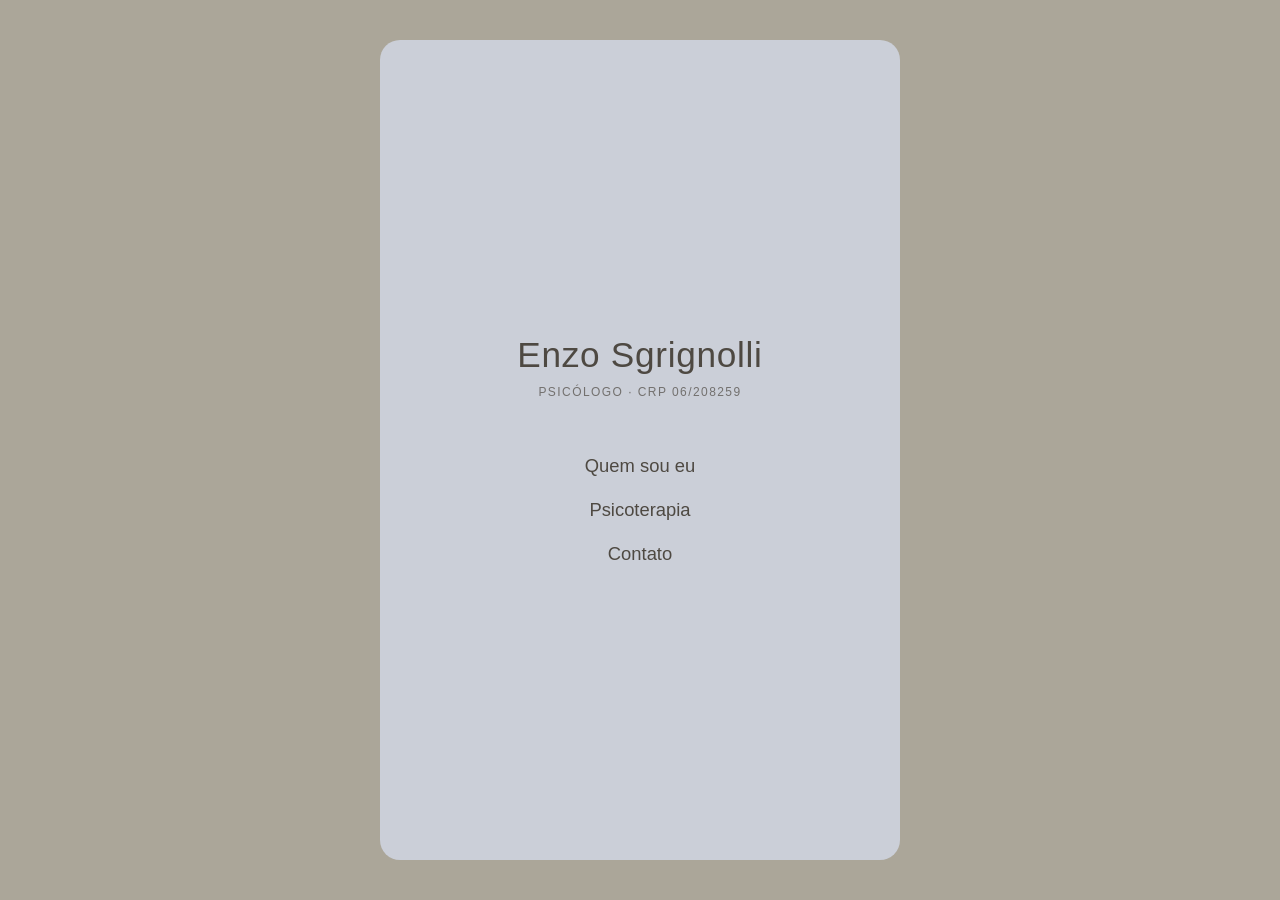
<file: index.html>
<!DOCTYPE html>
<html lang="pt-BR">
<head>
    <meta charset="UTF-8">
    <meta name="viewport" content="width=device-width, initial-scale=1.0">
    <title>Psicologia</title>

    <link rel="stylesheet" href="assets/css/style.css">
</head>

<body>

    <main class="home">

        <header class="identity">
            <h1>Enzo Sgrignolli</h1>
            <p>Psicólogo · CRP 06/208259</p>
        </header>

        <nav class="navigation" aria-label="Navegação principal">
            <a href="quemsoueu/index.html">Quem sou eu</a>
            <a href="psicoterapia/index.html">Psicoterapia</a>
            <a href="contato/index.html">Contato</a>
        </nav>

    </main>

</body>
</html>
</file>
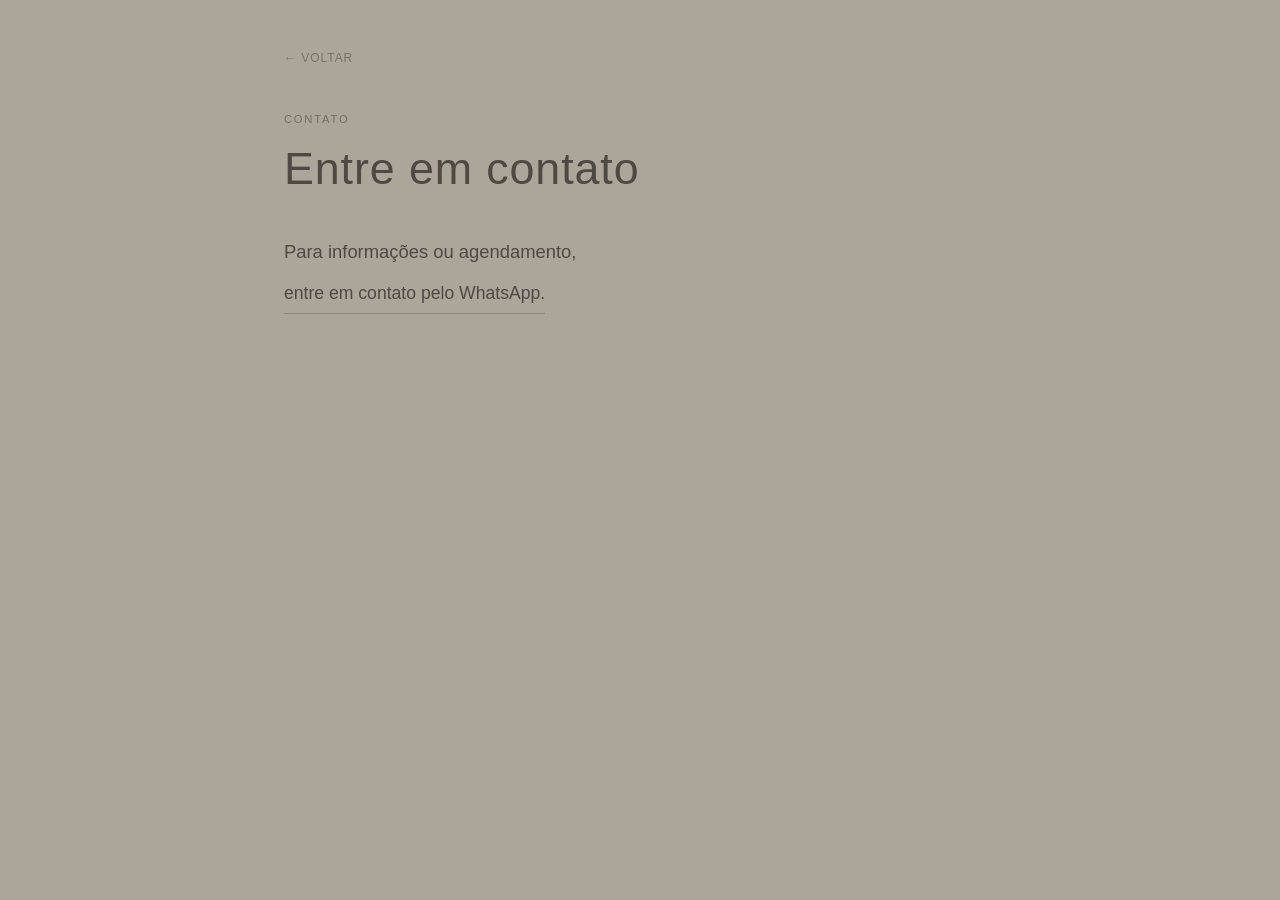
<file: contato/index.html>
<!DOCTYPE html>
<html lang="pt-BR">
<head>
    <meta charset="UTF-8">
    <meta name="viewport" content="width=device-width, initial-scale=1.0">

    <title>Contato — Enzo Sgrignolli</title>

    <link rel="stylesheet" href="../assets/css/style.css">
</head>

<body>

    <main class="page">

        <header class="page-header">

            <a class="back" href="../index.html">← Voltar</a>

            <div class="intro-text">

                <p class="eyebrow">Contato</p>

                <h1>Entre em contato</h1>

               <p class="intro-description">
    Para informações ou agendamento,
    <a class="contact-link"
       href="https://wa.me/message/YO6IO7GV5HVXE1"
       target="_blank"
       rel="noopener noreferrer">
        entre em contato pelo WhatsApp.
    </a>
</p>

            </div>

        </header>

    </main>

</body>
</html>
</file>
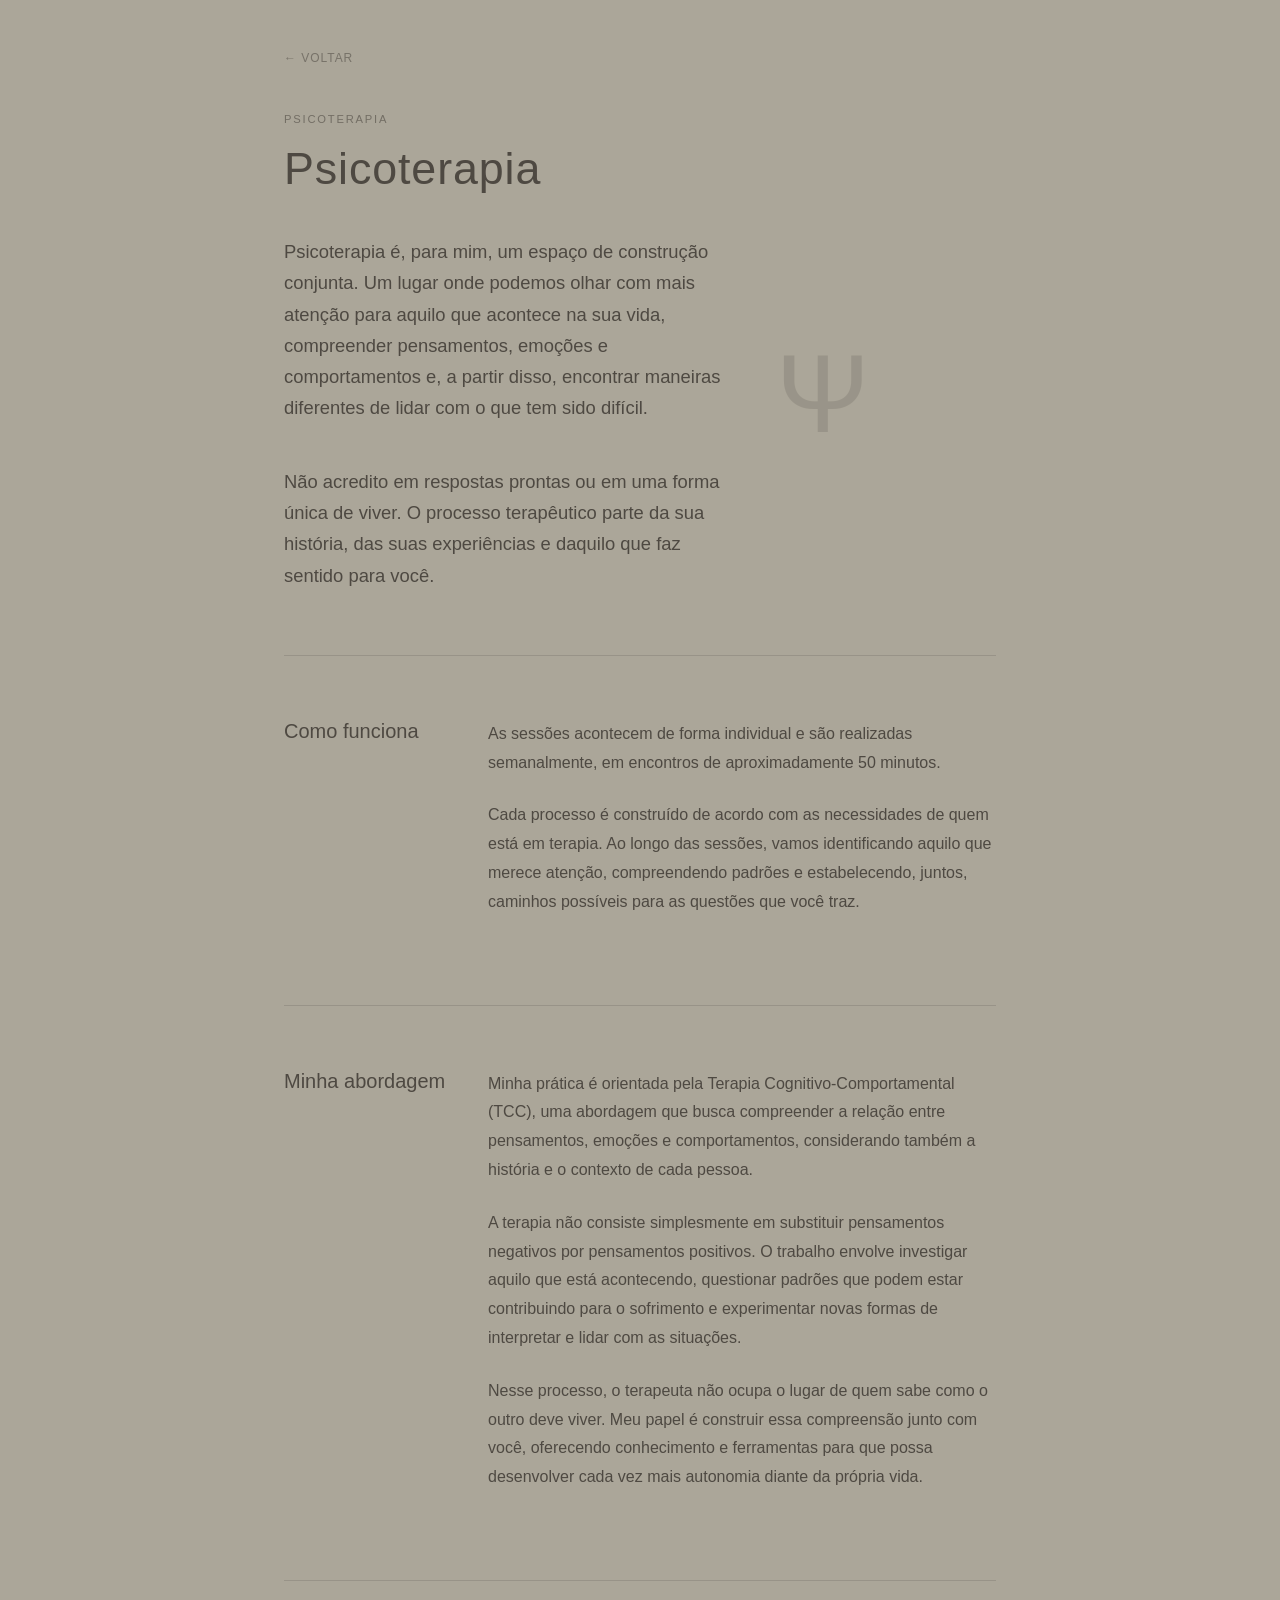
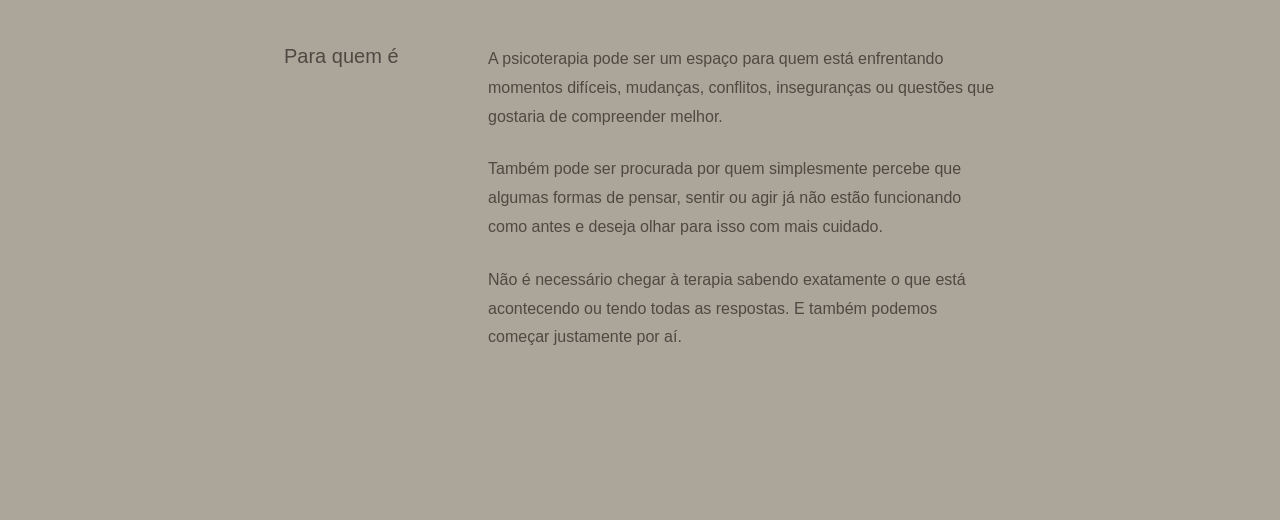
<file: psicoterapia/index.html>
<!DOCTYPE html>
<html lang="pt-BR">
<head>
    <meta charset="UTF-8">
    <meta name="viewport" content="width=device-width, initial-scale=1.0">

    <title>Psicoterapia — Enzo Sgrignolli</title>

    <link rel="stylesheet" href="../assets/css/style.css">
</head>

<body>

    <main class="page">

        <header class="page-header">

            <a class="back" href="../index.html">← Voltar</a>

            <div class="intro">

                <div class="intro-text">

                    <p class="eyebrow">Psicoterapia</p>

                    <h1>Psicoterapia</h1>

                    <p class="intro-description">
                        Psicoterapia é, para mim, um espaço de construção conjunta. Um lugar onde podemos olhar com mais atenção para aquilo que acontece na sua vida, compreender pensamentos, emoções e comportamentos e, a partir disso, encontrar maneiras diferentes de lidar com o que tem sido difícil.
                    </p>

                    <p class="intro-description">
                        Não acredito em respostas prontas ou em uma forma única de viver. O processo terapêutico parte da sua história, das suas experiências e daquilo que faz sentido para você.
                    </p>

                </div>

                <div class="intro-symbol" aria-hidden="true">
                    Ψ
                </div>

            </div>

        </header>


        <section class="content-section">

            <h2>Como funciona</h2>

            <div class="section-text">

                <p>
                    As sessões acontecem de forma individual e são realizadas semanalmente, em encontros de aproximadamente 50 minutos.
                </p>

                <p>
                    Cada processo é construído de acordo com as necessidades de quem está em terapia. Ao longo das sessões, vamos identificando aquilo que merece atenção, compreendendo padrões e estabelecendo, juntos, caminhos possíveis para as questões que você traz.
                </p>

            </div>

        </section>


        <section class="content-section">

            <h2>Minha abordagem</h2>

            <div class="section-text">

                <p>
                    Minha prática é orientada pela Terapia Cognitivo-Comportamental (TCC), uma abordagem que busca compreender a relação entre pensamentos, emoções e comportamentos, considerando também a história e o contexto de cada pessoa.
                </p>

                <p>
                    A terapia não consiste simplesmente em substituir pensamentos negativos por pensamentos positivos. O trabalho envolve investigar aquilo que está acontecendo, questionar padrões que podem estar contribuindo para o sofrimento e experimentar novas formas de interpretar e lidar com as situações.
                </p>

                <p>
                    Nesse processo, o terapeuta não ocupa o lugar de quem sabe como o outro deve viver. Meu papel é construir essa compreensão junto com você, oferecendo conhecimento e ferramentas para que possa desenvolver cada vez mais autonomia diante da própria vida.
                </p>

            </div>

        </section>


        <section class="content-section">

            <h2>Para quem é</h2>

            <div class="section-text">

                <p>
                    A psicoterapia pode ser um espaço para quem está enfrentando momentos difíceis, mudanças, conflitos, inseguranças ou questões que gostaria de compreender melhor.
                </p>

                <p>
                    Também pode ser procurada por quem simplesmente percebe que algumas formas de pensar, sentir ou agir já não estão funcionando como antes e deseja olhar para isso com mais cuidado.
                </p>

                <p>
                    Não é necessário chegar à terapia sabendo exatamente o que está acontecendo ou tendo todas as respostas. E também podemos começar justamente por aí.
                </p>

            </div>

        </section>

    </main>

</body>
</html>
</file>
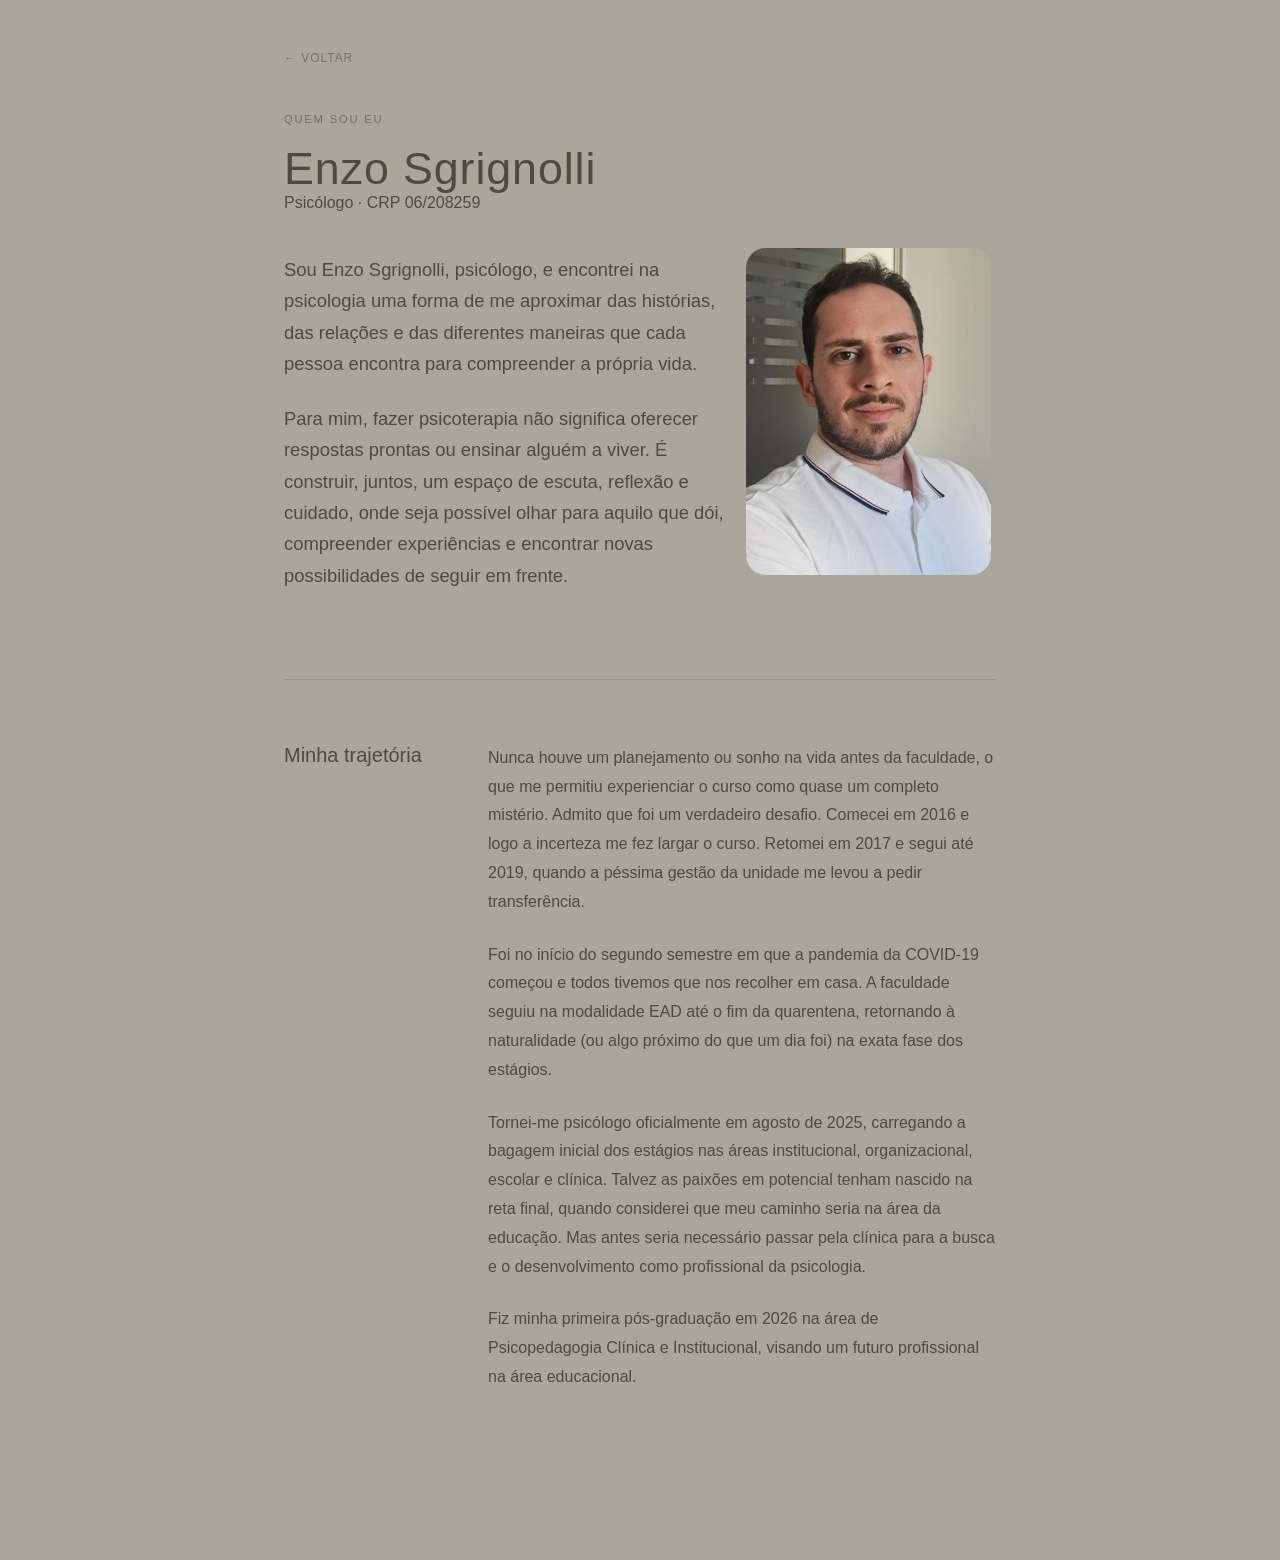
<file: quemsoueu/index.html>
<!DOCTYPE html>
<html lang="pt-BR">
<head>
    <meta charset="UTF-8">
    <meta name="viewport" content="width=device-width, initial-scale=1.0">

    <title>Quem sou eu — Enzo Sgrignolli</title>

    <link rel="stylesheet" href="../assets/css/style.css">
</head>

<body>

    <main class="page">

        <header class="page-header">
            <a class="back" href="../index.html">← Voltar</a>

            <div class="intro">

    <div class="intro-text">

        <p class="eyebrow">Quem sou eu</p>

        <h1>Enzo Sgrignolli</h1>

        <p class="profession">
            Psicólogo · CRP 06/208259
        </p>

        <div class="intro-description">

            <p>
                Sou Enzo Sgrignolli, psicólogo, e encontrei na psicologia uma forma de me aproximar das histórias,
                das relações e das diferentes maneiras que cada pessoa encontra para compreender a própria vida.
            </p>

            <p>
                Para mim, fazer psicoterapia não significa oferecer respostas prontas ou ensinar alguém a viver.
                É construir, juntos, um espaço de escuta, reflexão e cuidado, onde seja possível olhar para
                aquilo que dói, compreender experiências e encontrar novas possibilidades de seguir em frente.
            </p>

        </div>

    </div>

    <div class="intro-photo">
        <img src="../assets/img/enzo.png" alt="Enzo Sgrignolli">
    </div>

</div>
            </div>
        </header>


        <section class="content-section">

            <h2>Minha trajetória</h2>

            <div class="section-text">
                <p>
Nunca houve um planejamento ou sonho na vida antes da faculdade, o que me permitiu experienciar o curso como quase um completo mistério. Admito que foi um verdadeiro desafio. Comecei em 2016 e logo a incerteza me fez largar o curso. Retomei em 2017 e segui até 2019, quando a péssima gestão da unidade me levou a pedir transferência.
<p>
Foi no início do segundo semestre em que a pandemia da COVID-19 começou e todos tivemos que nos recolher em casa. A faculdade seguiu na modalidade EAD até o fim da quarentena, retornando à naturalidade (ou algo próximo do que um dia foi) na exata fase dos estágios.
<p>
Tornei-me psicólogo oficialmente em agosto de 2025, carregando a bagagem inicial dos estágios nas áreas institucional, organizacional, escolar e clínica. Talvez as paixões em potencial tenham nascido na reta final, quando considerei que meu caminho seria na área da educação. Mas antes seria necessário passar pela clínica para a busca e o desenvolvimento como profissional da psicologia.
<p>
Fiz minha primeira pós-graduação em 2026 na área de Psicopedagogia Clínica e Institucional, visando um futuro profissional na área educacional.
<p>

                </p>
            </div>

        </section>

    </main>

</body>
</html>
</file>
<file: assets/css/style.css>
/* -------------------------
   Base
------------------------- */

* {
    margin: 0;
    padding: 0;
    box-sizing: border-box;
}

html,
body {
    width: 100%;
    min-height: 100%;
}

body {
    background-color: #aba699;
    color: #4e4942;
    font-family: Arial, sans-serif;
}


/* -------------------------
   Página inicial
------------------------- */

.home {
    position: relative;
    min-height: 100vh;
    display: flex;
    flex-direction: column;
    align-items: center;
    justify-content: center;

    padding: 40px 24px;
}

.home::before {
    content: "";

    position: absolute;

    top: 40px;
    bottom: 40px;
    left: calc(50% - 260px);

    width: 520px;

    background-color: #cbcfd8;

    border-radius: 20px;

    z-index: 0;
}
.identity,
.navigation {
    position: relative;
    z-index: 1;
}
/* -------------------------
   Identidade
------------------------- */

.identity {
    text-align: center;
    margin-bottom: 56px;
}

.identity h1 {
    font-size: 2.2rem;
    font-weight: 400;
    letter-spacing: 0.02em;
}

.identity p {
    margin-top: 10px;

    font-size: 0.75rem;
    letter-spacing: 0.12em;
    text-transform: uppercase;

    opacity: 0.7;
}


/* -------------------------
   Navegação
------------------------- */

.navigation {
    display: flex;
    flex-direction: column;
    align-items: center;

    gap: 22px;
}

.navigation a {
    display: block;

    color: inherit;
    text-decoration: none;

    font-size: 1.15rem;
    font-weight: 400;

    transition:
        opacity 180ms ease,
        transform 180ms ease;
}

.navigation a:hover,
.navigation a:focus-visible {
    opacity: 0.55;
    transform: translateY(-2px);
    text-decoration: underline;
    text-underline-offset: 6px;
}

/* -------------------------
   Páginas internas
------------------------- */

.page {
    min-height: 100vh;
    max-width: 760px;

    margin: 0 auto;
    padding: 48px 24px 80px;
}


/* -------------------------
   Cabeçalho da página
------------------------- */

.page-header {
    margin-bottom: 64px;
}

.back {
    display: inline-block;

    margin-bottom: 48px;

    color: inherit;
    text-decoration: none;

    font-size: 0.75rem;
    letter-spacing: 0.08em;
    text-transform: uppercase;

    opacity: 0.55;

    transition:
        opacity 180ms ease,
        transform 180ms ease;
}

.back:hover,
.back:focus-visible {
    opacity: 1;
    transform: translateX(-3px);
}

.page-header h1 {
    font-size: 2.2rem;
    font-weight: 400;
    letter-spacing: 0.02em;
}


/* -------------------------
   Conteúdo
------------------------- */

.content {
    max-width: 620px;
}

.content h2 {
    font-size: 1.35rem;
    font-weight: 400;

    margin-bottom: 8px;
}

.content p {
    line-height: 1.7;
    margin-bottom: 24px;
}

.content .profession {
    margin-top: -4px;
    margin-bottom: 32px;

    font-size: 0.75rem;
    letter-spacing: 0.12em;
    text-transform: uppercase;

    opacity: 0.7;
}
.contact-link {
    display: inline-block;

    margin-top: 12px;

    color: inherit;
    text-decoration: none;

    font-size: 1.1rem;

    border-bottom: 1px solid rgba(78, 73, 66, 0.35);

    padding-bottom: 4px;

    transition:
        opacity 180ms ease,
        transform 180ms ease;
}

.contact-link:hover,
.contact-link:focus-visible {
    transform: translateX(3px);
    color: #6f8f72;
    border-bottom-color: #6f8f72;
    text-shadow: 0 1px 3px rgba(78, 73, 66, 0.25);
}

/* -------------------------
   Quem sou eu
------------------------- */

.eyebrow {
    margin-bottom: 18px;

    font-size: 0.7rem;
    letter-spacing: 0.16em;
    text-transform: uppercase;

    opacity: 0.6;
}

.intro {
    display: grid;
    grid-template-columns: 1fr 220px;
    gap: 40px;

    align-items: start;
    justify-content: center;
}

.intro-text h1 {
    font-size: 2.8rem;
    font-weight: 400;
    letter-spacing: 0.02em;
}

.intro-description {
    max-width: 500px;

    margin-top: 42px;

    font-size: 1.15rem;
    line-height: 1.7;
}

.intro-description p {
    margin-bottom: 24px;
}

.intro-photo {
    width: 245px;
    transform: translate(-30px, 135px);
}

.intro-photo img {
    display: block;

    width: 100%;
    aspect-ratio: 3 / 4;

    object-fit: cover;

    border-radius: 20px;
}

.photo-placeholder {
    width: 100%;
    aspect-ratio: 3 / 4;

    display: flex;
    align-items: center;
    justify-content: center;

    border: 1px solid rgba(78, 73, 66, 0.25);

    font-size: 0.7rem;
    letter-spacing: 0.12em;
    text-transform: uppercase;

    opacity: 0.6;
}


/* -------------------------
   Seções
------------------------- */

.content-section {
    display: grid;
    grid-template-columns: 180px minmax(0, 1fr);
    gap: 24px;

    padding: 64px 0;

    border-top: 1px solid rgba(78, 73, 66, 0.2);
}

.content-section h2 {
    font-size: 1.25rem;
    font-weight: 400;
}

.section-text {
    max-width: 520px;
}

.section-text p {
    line-height: 1.8;
    margin-bottom: 24px;
}

.intro-symbol {
    font-size: 7rem;
    font-weight: 300;
    line-height: 1;

    opacity: 0.18;

    margin-top: 225px;
}


/* -------------------------
   Responsivo
------------------------- */

@media (max-width: 700px) {

    .home::before {
        left: 10%;
        width: 80%;
    }

   .intro {
        grid-template-columns: 1fr;
        gap: 30px;
    }

   .intro-photo {
        width: 180px;
        transform: none;
        margin: 0 auto;
    }

    .content-section {
        grid-template-columns: 36px 1fr;
        gap: 16px;
    }

    .content-section h2 {
        grid-column: 2;
    }

    .section-text {
        grid-column: 2;
    }

   .intro-symbol {
        margin: 0 auto;
    }
}
</file>
